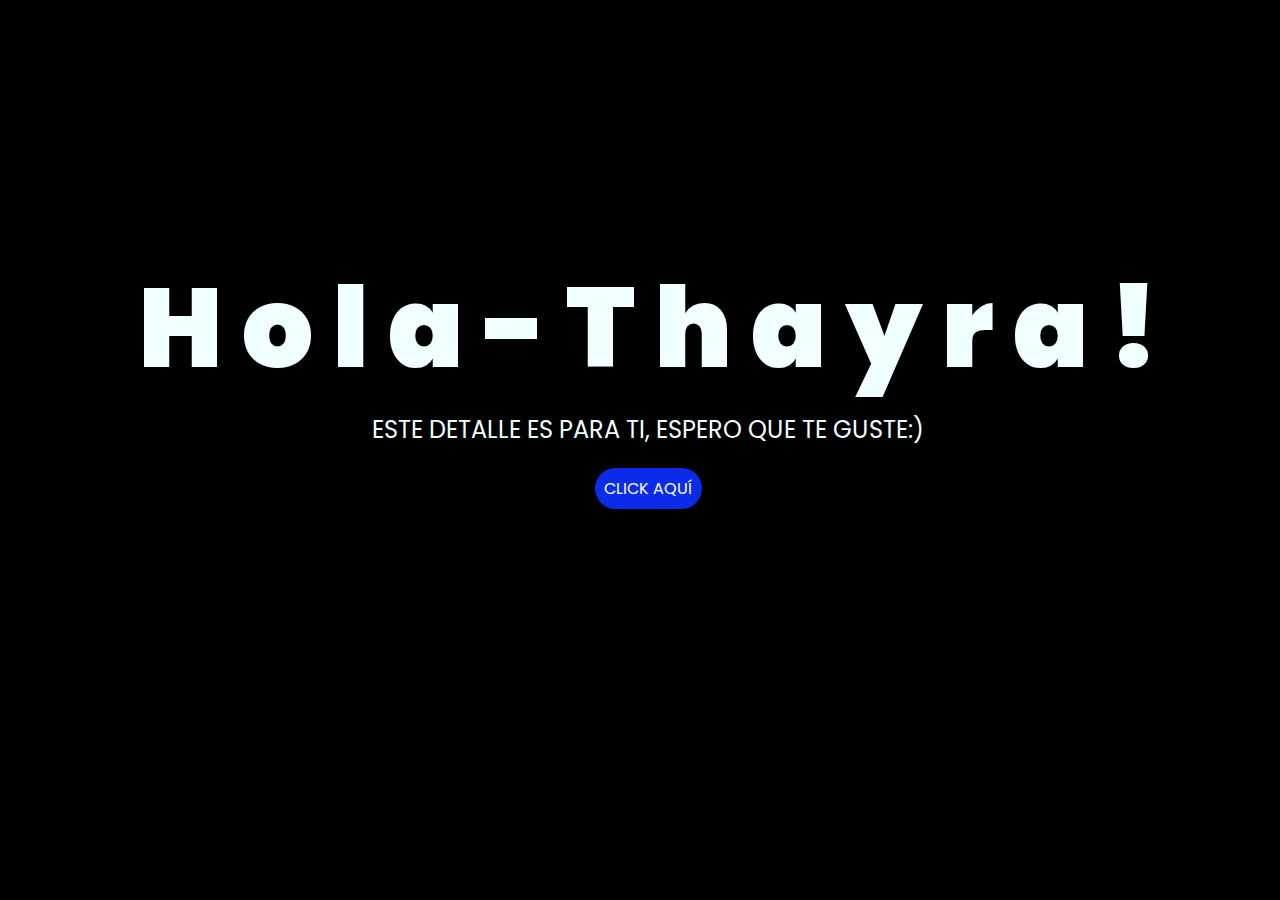
<file: index.html>
<!DOCTYPE html>
<html lang="es">

<head>
    <meta charset="UTF-8">
    <meta http-equiv="X-UA-Compatible" content="IE=edge">
    <meta name="viewport" content="width=device-width, initial-scale=1.0">
    <link rel="stylesheet" href="css/style.css">
    <link rel="icon" href="img/flowers.png" type="image/x-icon">
    <title>Flowers</title>
</head>

<body>
    <div class="greetings">
        <span>H</span>
        <span>o</span>
        <span>l</span>
        <span>a</span> 
        <span>-</span>
        <span>T</span>
        <span>h</span>
        <span>a</span>
        <span>y</span>
        <span>r</span>
        <span>a</span>
        <span>!</span>
    </div>
    <div class="description">
        <span>ESTE DETALLE ES PARA TI, </span>
        <span>ESPERO QUE TE GUSTE:)</span>
    </div>
    <div class="button">
        <button class="botones">
            <a href="flower.html" style="color: #fff;">CLICK AQUÍ</a>
        </button>
    </div>

</body>

</html>
</file>
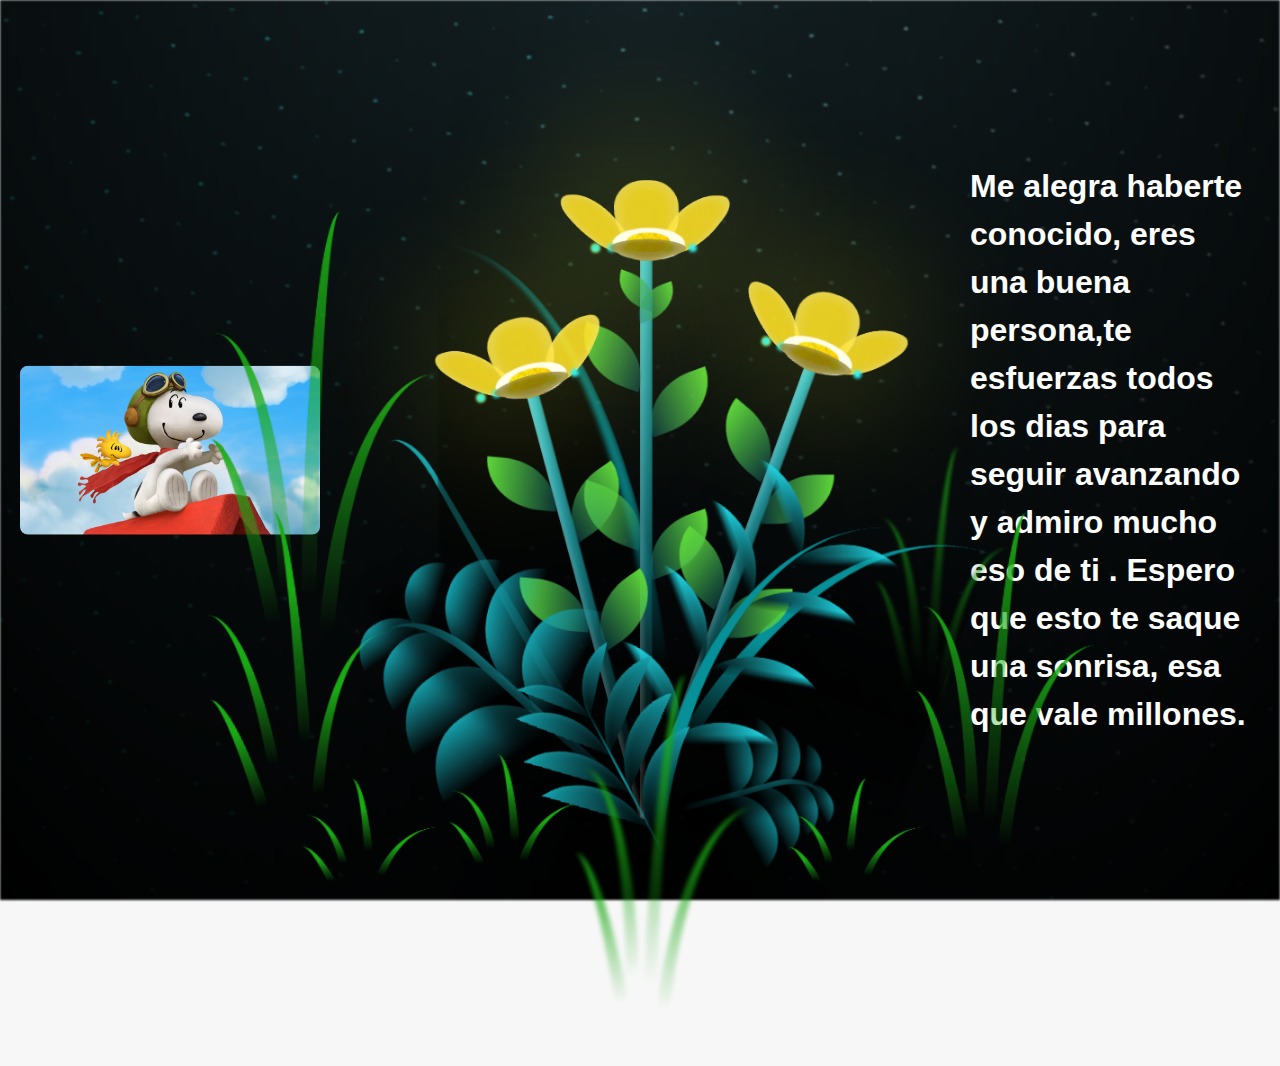
<file: flower.html>
<!DOCTYPE html>
<html lang="es">
  <head>
    <meta charset="UTF-8" />
    <meta http-equiv="X-UA-Compatible" content="IE=edge" />
    <meta name="viewport" content="width=device-width, initial-scale=1.0" />
    <link rel="stylesheet" href="css/main.css" />
    <link rel="icon" href="img/flowers.png" type="image/x-icon" />
    <title>Flower</title>
  </head>
  <body class="container">
   
    <div id="lyrics">
     
    </div>
    <img src="snoopy.avif" alt="Descripción de la imagen" class="imagen-izquierda" />
    <h1 class="titulo"> Me alegra haberte conocido, eres una buena persona,te esfuerzas todos los dias para seguir avanzando y admiro mucho eso de ti . Espero que esto te saque una sonrisa, esa que vale millones.</h1>
  
    <div class="night"></div>
    <div class="flowers">
      <div class="flower flower--1">
        <div class="flower__leafs flower__leafs--1">
          <div class="flower__leaf flower__leaf--1"></div>
          <div class="flower__leaf flower__leaf--2"></div>
          <div class="flower__leaf flower__leaf--3"></div>
          <div class="flower__leaf flower__leaf--4"></div>
          <div class="flower__white-circle"></div>

          <div class="flower__light flower__light--1"></div>
          <div class="flower__light flower__light--2"></div>
          <div class="flower__light flower__light--3"></div>
          <div class="flower__light flower__light--4"></div>
          <div class="flower__light flower__light--5"></div>
          <div class="flower__light flower__light--6"></div>
          <div class="flower__light flower__light--7"></div>
          <div class="flower__light flower__light--8"></div>
        </div>
        <div class="flower__line">
          <div class="flower__line__leaf flower__line__leaf--1"></div>
          <div class="flower__line__leaf flower__line__leaf--2"></div>
          <div class="flower__line__leaf flower__line__leaf--3"></div>
          <div class="flower__line__leaf flower__line__leaf--4"></div>
          <div class="flower__line__leaf flower__line__leaf--5"></div>
          <div class="flower__line__leaf flower__line__leaf--6"></div>
        </div>
      </div>

      <div class="flower flower--2">
        <div class="flower__leafs flower__leafs--2">
          <div class="flower__leaf flower__leaf--1"></div>
          <div class="flower__leaf flower__leaf--2"></div>
          <div class="flower__leaf flower__leaf--3"></div>
          <div class="flower__leaf flower__leaf--4"></div>
          <div class="flower__white-circle"></div>

          <div class="flower__light flower__light--1"></div>
          <div class="flower__light flower__light--2"></div>
          <div class="flower__light flower__light--3"></div>
          <div class="flower__light flower__light--4"></div>
          <div class="flower__light flower__light--5"></div>
          <div class="flower__light flower__light--6"></div>
          <div class="flower__light flower__light--7"></div>
          <div class="flower__light flower__light--8"></div>
        </div>
        <div class="flower__line">
          <div class="flower__line__leaf flower__line__leaf--1"></div>
          <div class="flower__line__leaf flower__line__leaf--2"></div>
          <div class="flower__line__leaf flower__line__leaf--3"></div>
          <div class="flower__line__leaf flower__line__leaf--4"></div>
        </div>
      </div>

      <div class="flower flower--3">
        <div class="flower__leafs flower__leafs--3">
          <div class="flower__leaf flower__leaf--1"></div>
          <div class="flower__leaf flower__leaf--2"></div>
          <div class="flower__leaf flower__leaf--3"></div>
          <div class="flower__leaf flower__leaf--4"></div>
          <div class="flower__white-circle"></div>

          <div class="flower__light flower__light--1"></div>
          <div class="flower__light flower__light--2"></div>
          <div class="flower__light flower__light--3"></div>
          <div class="flower__light flower__light--4"></div>
          <div class="flower__light flower__light--5"></div>
          <div class="flower__light flower__light--6"></div>
          <div class="flower__light flower__light--7"></div>
          <div class="flower__light flower__light--8"></div>
        </div>
        <div class="flower__line">
          <div class="flower__line__leaf flower__line__leaf--1"></div>
          <div class="flower__line__leaf flower__line__leaf--2"></div>
          <div class="flower__line__leaf flower__line__leaf--3"></div>
          <div class="flower__line__leaf flower__line__leaf--4"></div>
        </div>
      </div>

      <div class="grow-ans" style="--d: 1.2s">
        <div class="flower__g-long">
          <div class="flower__g-long__top"></div>
          <div class="flower__g-long__bottom"></div>
        </div>
      </div>

      <div class="growing-grass">
        <div class="flower__grass flower__grass--1">
          <div class="flower__grass--top"></div>
          <div class="flower__grass--bottom"></div>
          <div class="flower__grass__leaf flower__grass__leaf--1"></div>
          <div class="flower__grass__leaf flower__grass__leaf--2"></div>
          <div class="flower__grass__leaf flower__grass__leaf--3"></div>
          <div class="flower__grass__leaf flower__grass__leaf--4"></div>
          <div class="flower__grass__leaf flower__grass__leaf--5"></div>
          <div class="flower__grass__leaf flower__grass__leaf--6"></div>
          <div class="flower__grass__leaf flower__grass__leaf--7"></div>
          <div class="flower__grass__leaf flower__grass__leaf--8"></div>
          <div class="flower__grass__overlay"></div>
        </div>
      </div>

      <div class="growing-grass">
        <div class="flower__grass flower__grass--2">
          <div class="flower__grass--top"></div>
          <div class="flower__grass--bottom"></div>
          <div class="flower__grass__leaf flower__grass__leaf--1"></div>
          <div class="flower__grass__leaf flower__grass__leaf--2"></div>
          <div class="flower__grass__leaf flower__grass__leaf--3"></div>
          <div class="flower__grass__leaf flower__grass__leaf--4"></div>
          <div class="flower__grass__leaf flower__grass__leaf--5"></div>
          <div class="flower__grass__leaf flower__grass__leaf--6"></div>
          <div class="flower__grass__leaf flower__grass__leaf--7"></div>
          <div class="flower__grass__leaf flower__grass__leaf--8"></div>
          <div class="flower__grass__overlay"></div>
        </div>
      </div>

      <div class="grow-ans" style="--d: 2.4s">
        <div class="flower__g-right flower__g-right--1">
          <div class="leaf"></div>
        </div>
      </div>

      <div class="grow-ans" style="--d: 2.8s">
        <div class="flower__g-right flower__g-right--2">
          <div class="leaf"></div>
        </div>
      </div>

      <div class="grow-ans" style="--d: 2.8s">
        <div class="flower__g-front">
          <div
            class="flower__g-front__leaf-wrapper flower__g-front__leaf-wrapper--1"
          >
            <div class="flower__g-front__leaf"></div>
          </div>
          <div
            class="flower__g-front__leaf-wrapper flower__g-front__leaf-wrapper--2"
          >
            <div class="flower__g-front__leaf"></div>
          </div>
          <div
            class="flower__g-front__leaf-wrapper flower__g-front__leaf-wrapper--3"
          >
            <div class="flower__g-front__leaf"></div>
          </div>
          <div
            class="flower__g-front__leaf-wrapper flower__g-front__leaf-wrapper--4"
          >
            <div class="flower__g-front__leaf"></div>
          </div>
          <div
            class="flower__g-front__leaf-wrapper flower__g-front__leaf-wrapper--5"
          >
            <div class="flower__g-front__leaf"></div>
          </div>
          <div
            class="flower__g-front__leaf-wrapper flower__g-front__leaf-wrapper--6"
          >
            <div class="flower__g-front__leaf"></div>
          </div>
          <div
            class="flower__g-front__leaf-wrapper flower__g-front__leaf-wrapper--7"
          >
            <div class="flower__g-front__leaf"></div>
          </div>
          <div
            class="flower__g-front__leaf-wrapper flower__g-front__leaf-wrapper--8"
          >
            <div class="flower__g-front__leaf"></div>
          </div>
          <div class="flower__g-front__line"></div>
        </div>
      </div>

      <div class="grow-ans" style="--d: 3.2s">
        <div class="flower__g-fr">
          <div class="leaf"></div>
          <div class="flower__g-fr__leaf flower__g-fr__leaf--1"></div>
          <div class="flower__g-fr__leaf flower__g-fr__leaf--2"></div>
          <div class="flower__g-fr__leaf flower__g-fr__leaf--3"></div>
          <div class="flower__g-fr__leaf flower__g-fr__leaf--4"></div>
          <div class="flower__g-fr__leaf flower__g-fr__leaf--5"></div>
          <div class="flower__g-fr__leaf flower__g-fr__leaf--6"></div>
          <div class="flower__g-fr__leaf flower__g-fr__leaf--7"></div>
          <div class="flower__g-fr__leaf flower__g-fr__leaf--8"></div>
        </div>
      </div>

      <div class="long-g long-g--0">
        <div class="grow-ans" style="--d: 3s">
          <div class="leaf leaf--0"></div>
        </div>
        <div class="grow-ans" style="--d: 2.2s">
          <div class="leaf leaf--1"></div>
        </div>
        <div class="grow-ans" style="--d: 3.4s">
          <div class="leaf leaf--2"></div>
        </div>
        <div class="grow-ans" style="--d: 3.6s">
          <div class="leaf leaf--3"></div>
        </div>
      </div>

      <div class="long-g long-g--1">
        <div class="grow-ans" style="--d: 3.6s">
          <div class="leaf leaf--0"></div>
        </div>
        <div class="grow-ans" style="--d: 3.8s">
          <div class="leaf leaf--1"></div>
        </div>
        <div class="grow-ans" style="--d: 4s">
          <div class="leaf leaf--2"></div>
        </div>
        <div class="grow-ans" style="--d: 4.2s">
          <div class="leaf leaf--3"></div>
        </div>
      </div>

      <div class="long-g long-g--2">
        <div class="grow-ans" style="--d: 4s">
          <div class="leaf leaf--0"></div>
        </div>
        <div class="grow-ans" style="--d: 4.2s">
          <div class="leaf leaf--1"></div>
        </div>
        <div class="grow-ans" style="--d: 4.4s">
          <div class="leaf leaf--2"></div>
        </div>
        <div class="grow-ans" style="--d: 4.6s">
          <div class="leaf leaf--3"></div>
        </div>
      </div>

      <div class="long-g long-g--3">
        <div class="grow-ans" style="--d: 4s">
          <div class="leaf leaf--0"></div>
        </div>
        <div class="grow-ans" style="--d: 4.2s">
          <div class="leaf leaf--1"></div>
        </div>
        <div class="grow-ans" style="--d: 3s">
          <div class="leaf leaf--2"></div>
        </div>
        <div class="grow-ans" style="--d: 3.6s">
          <div class="leaf leaf--3"></div>
        </div>
      </div>

      <div class="long-g long-g--4">
        <div class="grow-ans" style="--d: 4s">
          <div class="leaf leaf--0"></div>
        </div>
        <div class="grow-ans" style="--d: 4.2s">
          <div class="leaf leaf--1"></div>
        </div>
        <div class="grow-ans" style="--d: 3s">
          <div class="leaf leaf--2"></div>
        </div>
        <div class="grow-ans" style="--d: 3.6s">
          <div class="leaf leaf--3"></div>
        </div>
      </div>

      <div class="long-g long-g--5">
        <div class="grow-ans" style="--d: 4s">
          <div class="leaf leaf--0"></div>
        </div>
        <div class="grow-ans" style="--d: 4.2s">
          <div class="leaf leaf--1"></div>
        </div>
        <div class="grow-ans" style="--d: 3s">
          <div class="leaf leaf--2"></div>
        </div>
        <div class="grow-ans" style="--d: 3.6s">
          <div class="leaf leaf--3"></div>
        </div>
      </div>

      <div class="long-g long-g--6">
        <div class="grow-ans" style="--d: 4.2s">
          <div class="leaf leaf--0"></div>
        </div>
        <div class="grow-ans" style="--d: 4.4s">
          <div class="leaf leaf--1"></div>
        </div>
        <div class="grow-ans" style="--d: 4.6s">
          <div class="leaf leaf--2"></div>
        </div>
        <div class="grow-ans" style="--d: 4.8s">
          <div class="leaf leaf--3"></div>
        </div>
      </div>

      <div class="long-g long-g--7">
        <div class="grow-ans" style="--d: 3s">
          <div class="leaf leaf--0"></div>
        </div>
        <div class="grow-ans" style="--d: 3.2s">
          <div class="leaf leaf--1"></div>
        </div>
        <div class="grow-ans" style="--d: 3.5s">
          <div class="leaf leaf--2"></div>
        </div>
        <div class="grow-ans" style="--d: 3.6s">
          <div class="leaf leaf--3"></div>
        </div>
      </div>
    </div>
    <script src="anim.js"></script>
    <script src="main.js"></script>
  </body>
</html>
</file>
<file: css/style.css>
@import url('https://fonts.googleapis.com/css2?family=Poppins:ital,wght@0,500;1,900&display=swap');
*{
    font-family: 'Poppins',cursive;
}
body{
    color: azure;
    width: 100%;
    height: 82vh;
    display: flex;
    flex-direction: column;
    align-items: center;
    justify-content: center;
    background-color: black;
    /* padding-top: -30; */
}

.botones{
    padding: 9px;
    border-radius: 80px;
    background-color: transparent;
    border: none;
}

.botones a{
    background-color: #0a2be9;
    padding: 9px;
    border-radius: 80px;
    -webkit-border-radius: 80px;
    -moz-border-radius: 80px;
    -ms-border-radius: 80px;
    -o-border-radius: 80px;

}

.botones a:focus{
    background-color: rgb(50, 194, 194);
}

.greetings{
    font-size: 7rem;
    font-weight: 900;
}
.greetings > span{
    animation: glow 2.5s ease-in-out infinite;
}
@keyframes glow{
    0%, 100%{
        color: #fff;
        text-shadow: 0 0 12px #39c6d6, 0 0 50px #39c6d6, 0 0 100px #39c6d6;
    }
    10%, 90%{
        color: #111;
        text-shadow: none;
    }
}
.greetings > span:nth-child(2){
    animation-delay: .2s ;
}
.greetings > span:nth-child(3){
    animation-delay: .4s ;
}
.greetings > span:nth-child(4){
    animation-delay: .6s;
}
.greetings > span:nth-child(5){
    animation-delay: .8s;
}
.greetings > span:nth-child(6){
    animation-delay: 1s;
}

.description{
    font-size: 1.5rem;
    margin-bottom: 20px;
}

.button a{
    text-decoration: none;
    font-size: 1rem;
    color: #111;
}

@media screen and (max-width:574px){
    .greetings{
        display: block;
        font-size: 4rem;
        font-weight: 800;
        text-align: center;
    }
    .description{
        font-size: 2rem;
    }
    
    .button a{
        font-size: 1rem;
    }
}
</file>
<file: css/main.css>
*,
*::after,
*::before {
  padding: 0;
  margin: 0;
  box-sizing: border-box;
}

:root {
  --dark-color: #000;
}

body {
  display: flex;
  align-items: flex-end;
  justify-content: center;
  min-height: 100vh;
  background-color: var(--dark-color);
  overflow: hidden;
  perspective: 1000px;
}

#lyrics {
  font-size: 28px;
  font-family: "Franklin Gothic Medium", "Arial Narrow", Arial, sans-serif;
  color: white;
  position: absolute;
  margin-bottom: 20%;
  z-index: 1;
  font-weight: bold;
  letter-spacing: 4px;
}
@media only screen and (max-width: 600px) {
  /* Estilos específicos para dispositivos con un ancho máximo de 600px */
  #lyrics 
  {
      font-size: 14px; /* Reduce el tamaño del texto para dispositivos más pequeños */
      margin-bottom: 530px;
      letter-spacing: 3px;
  }

}
.imagen-izquierda {
  position: absolute; /* O relative, según tu diseño */
  left: 20px; /* Ajusta la distancia desde el lado izquierdo */
  top: 50%; /* Centra verticalmente en la mitad de la página */
  transform: translateY(-50%); /* Ajusta la posición para que esté centrada */
  max-width: 300px; /* Limita el ancho de la imagen si es necesario */
  border-radius: 8px; /* Bordes redondeados (opcional) */
}
.titulo {
  position: absolute; /* O relative, dependiendo de tu diseño */
  right: 20px; /* Ajusta la distancia desde el lado derecho */
  top: 50%; /* Centra verticalmente en la mitad de la página */
  transform: translateY(-50%); /* Ajusta la posición para que esté centrado */
  max-width: 300px; /* Limita el ancho si es necesario */
  color: white; /* Cambia el color del texto según necesites */
  background-color:transparent; /* Fondo semi-transparente (opcional) */
  padding: 10px; /* Espaciado alrededor del texto */
  border-radius: 8px; /* Bordes redondeados (opcional) */
}

@keyframes fadeIn {
  from {
    opacity: 0;
  }
  to {
    opacity: 1;
  }
}

.night {
  z-index: -1;
  position: absolute;
  left: 50%;
  top: 0;
  transform: translateX(-50%);
  width: 100%;
  height: 100%;
  filter: blur(0.1vmin);
  background-image: radial-gradient(
      ellipse at top,
      transparent 0%,
      var(--dark-color)
    ),
    radial-gradient(
      ellipse at bottom,
      var(--dark-color),
      rgba(145, 233, 255, 0.2)
    ),
    repeating-linear-gradient(
      220deg,
      rgb(0, 0, 0) 0px,
      rgb(0, 0, 0) 19px,
      transparent 19px,
      transparent 22px
    ),
    repeating-linear-gradient(
      189deg,
      rgb(0, 0, 0) 0px,
      rgb(0, 0, 0) 19px,
      transparent 19px,
      transparent 22px
    ),
    repeating-linear-gradient(
      148deg,
      rgb(0, 0, 0) 0px,
      rgb(0, 0, 0) 19px,
      transparent 19px,
      transparent 22px
    ),
    linear-gradient(90deg, rgb(0, 255, 250), rgb(240, 240, 240));
}

.flowers {
  position: relative;
  transform: scale(0.9);
  /*margin-bottom: 100px;
  */
}

@media only screen and (max-width: 600px) {
  /* Estilos específicos para dispositivos con un ancho máximo de 600px */
.flowers {
      font-size: 14px;
      margin-bottom: 35%;
      letter-spacing: 3px;
      transform: scale(1.0);
}

}

.flower {
  position: absolute;
  bottom: 10vmin;
  transform-origin: bottom center;
  z-index: 10;
  --fl-speed: 0.8s;
}
.flower--1 {
  -webkit-animation: moving-flower-1 4s linear infinite;
  animation: moving-flower-1 4s linear infinite;
}
.flower--1 .flower__line {
  height: 70vmin;
  -webkit-animation-delay: 0.3s;
  animation-delay: 0.3s;
}
.flower--1 .flower__line__leaf--1 {
  -webkit-animation: blooming-leaf-right var(--fl-speed) 1.6s backwards;
  animation: blooming-leaf-right var(--fl-speed) 1.6s backwards;
}
.flower--1 .flower__line__leaf--2 {
  -webkit-animation: blooming-leaf-right var(--fl-speed) 1.4s backwards;
  animation: blooming-leaf-right var(--fl-speed) 1.4s backwards;
}
.flower--1 .flower__line__leaf--3 {
  -webkit-animation: blooming-leaf-left var(--fl-speed) 1.2s backwards;
  animation: blooming-leaf-left var(--fl-speed) 1.2s backwards;
}
.flower--1 .flower__line__leaf--4 {
  -webkit-animation: blooming-leaf-left var(--fl-speed) 1s backwards;
  animation: blooming-leaf-left var(--fl-speed) 1s backwards;
}
.flower--1 .flower__line__leaf--5 {
  -webkit-animation: blooming-leaf-right var(--fl-speed) 1.8s backwards;
  animation: blooming-leaf-right var(--fl-speed) 1.8s backwards;
}
.flower--1 .flower__line__leaf--6 {
  -webkit-animation: blooming-leaf-left var(--fl-speed) 2s backwards;
  animation: blooming-leaf-left var(--fl-speed) 2s backwards;
}
.flower--2 {
  left: 50%;
  transform: rotate(20deg);
  -webkit-animation: moving-flower-2 4s linear infinite;
  animation: moving-flower-2 4s linear infinite;
}
.flower--2 .flower__line {
  height: 60vmin;
  -webkit-animation-delay: 0.6s;
  animation-delay: 0.6s;
}
.flower--2 .flower__line__leaf--1 {
  -webkit-animation: blooming-leaf-right var(--fl-speed) 1.9s backwards;
  animation: blooming-leaf-right var(--fl-speed) 1.9s backwards;
}
.flower--2 .flower__line__leaf--2 {
  -webkit-animation: blooming-leaf-right var(--fl-speed) 1.7s backwards;
  animation: blooming-leaf-right var(--fl-speed) 1.7s backwards;
}
.flower--2 .flower__line__leaf--3 {
  -webkit-animation: blooming-leaf-left var(--fl-speed) 1.5s backwards;
  animation: blooming-leaf-left var(--fl-speed) 1.5s backwards;
}
.flower--2 .flower__line__leaf--4 {
  -webkit-animation: blooming-leaf-left var(--fl-speed) 1.3s backwards;
  animation: blooming-leaf-left var(--fl-speed) 1.3s backwards;
}
.flower--3 {
  left: 50%;
  transform: rotate(-15deg);
  -webkit-animation: moving-flower-3 4s linear infinite;
  animation: moving-flower-3 4s linear infinite;
}
.flower--3 .flower__line {
  -webkit-animation-delay: 0.9s;
  animation-delay: 0.9s;
}
.flower--3 .flower__line__leaf--1 {
  -webkit-animation: blooming-leaf-right var(--fl-speed) 2.5s backwards;
  animation: blooming-leaf-right var(--fl-speed) 2.5s backwards;
}
.flower--3 .flower__line__leaf--2 {
  -webkit-animation: blooming-leaf-right var(--fl-speed) 2.3s backwards;
  animation: blooming-leaf-right var(--fl-speed) 2.3s backwards;
}
.flower--3 .flower__line__leaf--3 {
  -webkit-animation: blooming-leaf-left var(--fl-speed) 2.1s backwards;
  animation: blooming-leaf-left var(--fl-speed) 2.1s backwards;
}
.flower--3 .flower__line__leaf--4 {
  -webkit-animation: blooming-leaf-left var(--fl-speed) 1.9s backwards;
  animation: blooming-leaf-left var(--fl-speed) 1.9s backwards;
}
.flower__leafs {
  position: relative;
  -webkit-animation: blooming-flower 2s backwards;
  animation: blooming-flower 2s backwards;
}
.flower__leafs--1 {
  -webkit-animation-delay: 1.1s;
  animation-delay: 1.1s;
}
.flower__leafs--2 {
  -webkit-animation-delay: 1.4s;
  animation-delay: 1.4s;
}
.flower__leafs--3 {
  -webkit-animation-delay: 1.7s;
  animation-delay: 1.7s;
}
.flower__leafs::after {
  content: "";
  position: absolute;
  left: 0;
  top: 0;
  transform: translate(-50%, -100%);
  width: 8vmin;
  height: 8vmin;
  background-color: #f9fd25;
  /* background-color: #fd2525; */
  filter: blur(10vmin);
}
.flower__leaf {
  position: absolute;
  bottom: 0;
  left: 50%;
  width: 8vmin;
  height: 11vmin;
  border-radius: 51% 49% 47% 53%/44% 45% 55% 69%;
  background-color: #253bfd;
  background-color: #fddd25;
  transform-origin: bottom center;
  opacity: 0.9;
  box-shadow: inset 0 0 2vmin rgba(255, 255, 255, 0.5);
}
.flower__leaf--1 {
  transform: translate(-10%, 1%) rotateY(40deg) rotateX(-50deg);
}
.flower__leaf--2 {
  transform: translate(-50%, -4%) rotateX(40deg);
}
.flower__leaf--3 {
  transform: translate(-90%, 0%) rotateY(45deg) rotateX(50deg);
}
.flower__leaf--4 {
  width: 8vmin;
  height: 8vmin;
  transform-origin: bottom left;
  border-radius: 4vmin 10vmin 4vmin 4vmin;
  transform: translate(0%, 18%) rotateX(70deg) rotate(-43deg);
  background-color: #7c6901;
  z-index: 1;
  opacity: 0.8;
}
.flower__white-circle {
  position: absolute;
  left: -3.5vmin;
  top: -3vmin;
  width: 9vmin;
  height: 4vmin;
  border-radius: 50%;
  background-color: #fff;
}
.flower__white-circle::after {
  content: "";
  position: absolute;
  left: 50%;
  top: 45%;
  transform: translate(-50%, -50%);
  width: 60%;
  height: 60%;
  border-radius: inherit;
  background-image: repeating-linear-gradient(
      135deg,
      rgba(0, 0, 0, 0.03) 0px,
      rgba(0, 0, 0, 0.03) 1px,
      transparent 1px,
      transparent 12px
    ),
    repeating-linear-gradient(
      45deg,
      rgba(0, 0, 0, 0.03) 0px,
      rgba(0, 0, 0, 0.03) 1px,
      transparent 1px,
      transparent 12px
    ),
    repeating-linear-gradient(
      67.5deg,
      rgba(0, 0, 0, 0.03) 0px,
      rgba(0, 0, 0, 0.03) 1px,
      transparent 1px,
      transparent 12px
    ),
    repeating-linear-gradient(
      135deg,
      rgba(0, 0, 0, 0.03) 0px,
      rgba(0, 0, 0, 0.03) 1px,
      transparent 1px,
      transparent 12px
    ),
    repeating-linear-gradient(
      45deg,
      rgba(0, 0, 0, 0.03) 0px,
      rgba(0, 0, 0, 0.03) 1px,
      transparent 1px,
      transparent 12px
    ),
    repeating-linear-gradient(
      112.5deg,
      rgba(0, 0, 0, 0.03) 0px,
      rgba(0, 0, 0, 0.03) 1px,
      transparent 1px,
      transparent 12px
    ),
    repeating-linear-gradient(
      112.5deg,
      rgba(0, 0, 0, 0.03) 0px,
      rgba(0, 0, 0, 0.03) 1px,
      transparent 1px,
      transparent 12px
    ),
    repeating-linear-gradient(
      45deg,
      rgba(0, 0, 0, 0.03) 0px,
      rgba(0, 0, 0, 0.03) 1px,
      transparent 1px,
      transparent 12px
    ),
    repeating-linear-gradient(
      22.5deg,
      rgba(0, 0, 0, 0.03) 0px,
      rgba(0, 0, 0, 0.03) 1px,
      transparent 1px,
      transparent 12px
    ),
    repeating-linear-gradient(
      45deg,
      rgba(0, 0, 0, 0.03) 0px,
      rgba(0, 0, 0, 0.03) 1px,
      transparent 1px,
      transparent 12px
    ),
    repeating-linear-gradient(
      22.5deg,
      rgba(0, 0, 0, 0.03) 0px,
      rgba(0, 0, 0, 0.03) 1px,
      transparent 1px,
      transparent 12px
    ),
    repeating-linear-gradient(
      135deg,
      rgba(0, 0, 0, 0.03) 0px,
      rgba(0, 0, 0, 0.03) 1px,
      transparent 1px,
      transparent 12px
    ),
    repeating-linear-gradient(
      157.5deg,
      rgba(0, 0, 0, 0.03) 0px,
      rgba(0, 0, 0, 0.03) 1px,
      transparent 1px,
      transparent 12px
    ),
    repeating-linear-gradient(
      67.5deg,
      rgba(0, 0, 0, 0.03) 0px,
      rgba(0, 0, 0, 0.03) 1px,
      transparent 1px,
      transparent 12px
    ),
    repeating-linear-gradient(
      67.5deg,
      rgba(0, 0, 0, 0.03) 0px,
      rgba(0, 0, 0, 0.03) 1px,
      transparent 1px,
      transparent 12px
    ),
    linear-gradient(90deg, rgb(255, 235, 18), rgb(255, 206, 0));
}
.flower__line {
  height: 55vmin;
  width: 1.5vmin;
  background-image: linear-gradient(
      to left,
      rgba(0, 0, 0, 0.2),
      transparent,
      rgba(255, 255, 255, 0.2)
    ),
    linear-gradient(to top, transparent 10%, #14757a, #39c6d6);
  box-shadow: inset 0 0 2px rgba(0, 0, 0, 0.5);
  -webkit-animation: grow-flower-tree 4s backwards;
  animation: grow-flower-tree 4s backwards;
}
.flower__line__leaf {
  --w: 7vmin;
  --h: calc(var(--w) + 2vmin);
  position: absolute;
  top: 20%;
  left: 90%;
  width: var(--w);
  height: var(--h);
  border-top-right-radius: var(--h);
  border-bottom-left-radius: var(--h);
  background-image: linear-gradient(to top, rgba(20, 117, 122, 0.4), #5ed639);
}
.flower__line__leaf--1 {
  transform: rotate(70deg) rotateY(30deg);
}
.flower__line__leaf--2 {
  top: 45%;
  transform: rotate(70deg) rotateY(30deg);
}
.flower__line__leaf--3,
.flower__line__leaf--4,
.flower__line__leaf--6 {
  border-top-right-radius: 0;
  border-bottom-left-radius: 0;
  border-top-left-radius: var(--h);
  border-bottom-right-radius: var(--h);
  left: -460%;
  top: 12%;
  transform: rotate(-70deg) rotateY(30deg);
}
.flower__line__leaf--4 {
  top: 40%;
}
.flower__line__leaf--5 {
  top: 0;
  transform-origin: left;
  transform: rotate(70deg) rotateY(30deg) scale(0.6);
}
.flower__line__leaf--6 {
  top: -2%;
  left: -450%;
  transform-origin: right;
  transform: rotate(-70deg) rotateY(30deg) scale(0.6);
}
.flower__light {
  position: absolute;
  bottom: 0vmin;
  width: 1vmin;
  height: 1vmin;
  background-color: rgb(255, 251, 0);
  border-radius: 50%;
  filter: blur(0.2vmin);
  -webkit-animation: light-ans 4s linear infinite backwards;
  animation: light-ans 4s linear infinite backwards;
}
.flower__light:nth-child(odd) {
  background-color: #23f0ff;
}
.flower__light--1 {
  left: -2vmin;
  -webkit-animation-delay: 1s;
  animation-delay: 1s;
}
.flower__light--2 {
  left: 3vmin;
  -webkit-animation-delay: 0.5s;
  animation-delay: 0.5s;
}
.flower__light--3 {
  left: -6vmin;
  -webkit-animation-delay: 0.3s;
  animation-delay: 0.3s;
}
.flower__light--4 {
  left: 6vmin;
  -webkit-animation-delay: 0.9s;
  animation-delay: 0.9s;
}
.flower__light--5 {
  left: -1vmin;
  -webkit-animation-delay: 1.5s;
  animation-delay: 1.5s;
}
.flower__light--6 {
  left: -4vmin;
  -webkit-animation-delay: 3s;
  animation-delay: 3s;
}
.flower__light--7 {
  left: 3vmin;
  -webkit-animation-delay: 2s;
  animation-delay: 2s;
}
.flower__light--8 {
  left: -6vmin;
  -webkit-animation-delay: 3.5s;
  animation-delay: 3.5s;
}
.flower__grass {
  --c: #159faa;
  --line-w: 1.5vmin;
  position: absolute;
  bottom: 12vmin;
  left: -7vmin;
  display: flex;
  flex-direction: column;
  align-items: flex-end;
  z-index: 20;
  transform-origin: bottom center;
  transform: rotate(-48deg) rotateY(40deg);
}
.flower__grass--1 {
  -webkit-animation: moving-grass 2s linear infinite;
  animation: moving-grass 2s linear infinite;
}
.flower__grass--2 {
  left: 2vmin;
  bottom: 10vmin;
  transform: scale(0.5) rotate(75deg) rotateX(10deg) rotateY(-200deg);
  opacity: 0.8;
  z-index: 0;
  -webkit-animation: moving-grass--2 1.5s linear infinite;
  animation: moving-grass--2 1.5s linear infinite;
}
.flower__grass--top {
  width: 7vmin;
  height: 10vmin;
  border-top-right-radius: 100%;
  border-right: var(--line-w) solid var(--c);
  transform-origin: bottom center;
  transform: rotate(-2deg);
}
.flower__grass--bottom {
  margin-top: -2px;
  width: var(--line-w);
  height: 25vmin;
  background-image: linear-gradient(to top, transparent, var(--c));
}
.flower__grass__leaf {
  --size: 10vmin;
  position: absolute;
  width: calc(var(--size) * 2.1);
  height: var(--size);
  border-top-left-radius: var(--size);
  border-top-right-radius: var(--size);
  background-image: linear-gradient(
    to top,
    transparent,
    transparent 30%,
    var(--c)
  );
  z-index: 100;
}
.flower__grass__leaf--1 {
  top: -6%;
  left: 30%;
  --size: 6vmin;
  transform: rotate(-20deg);
  -webkit-animation: growing-grass-ans--1 2s 2.6s backwards;
  animation: growing-grass-ans--1 2s 2.6s backwards;
}
@-webkit-keyframes growing-grass-ans--1 {
  0% {
    transform-origin: bottom left;
    transform: rotate(-20deg) scale(0);
  }
}
@keyframes growing-grass-ans--1 {
  0% {
    transform-origin: bottom left;
    transform: rotate(-20deg) scale(0);
  }
}
.flower__grass__leaf--2 {
  top: -5%;
  left: -110%;
  --size: 6vmin;
  transform: rotate(10deg);
  -webkit-animation: growing-grass-ans--2 2s 2.4s linear backwards;
  animation: growing-grass-ans--2 2s 2.4s linear backwards;
}
@-webkit-keyframes growing-grass-ans--2 {
  0% {
    transform-origin: bottom right;
    transform: rotate(10deg) scale(0);
  }
}
@keyframes growing-grass-ans--2 {
  0% {
    transform-origin: bottom right;
    transform: rotate(10deg) scale(0);
  }
}
.flower__grass__leaf--3 {
  top: 5%;
  left: 60%;
  --size: 8vmin;
  transform: rotate(-18deg) rotateX(-20deg);
  -webkit-animation: growing-grass-ans--3 2s 2.2s linear backwards;
  animation: growing-grass-ans--3 2s 2.2s linear backwards;
}
@-webkit-keyframes growing-grass-ans--3 {
  0% {
    transform-origin: bottom left;
    transform: rotate(-18deg) rotateX(-20deg) scale(0);
  }
}
@keyframes growing-grass-ans--3 {
  0% {
    transform-origin: bottom left;
    transform: rotate(-18deg) rotateX(-20deg) scale(0);
  }
}
.flower__grass__leaf--4 {
  top: 6%;
  left: -135%;
  --size: 8vmin;
  transform: rotate(2deg);
  -webkit-animation: growing-grass-ans--4 2s 2s linear backwards;
  animation: growing-grass-ans--4 2s 2s linear backwards;
}
@-webkit-keyframes growing-grass-ans--4 {
  0% {
    transform-origin: bottom right;
    transform: rotate(2deg) scale(0);
  }
}
@keyframes growing-grass-ans--4 {
  0% {
    transform-origin: bottom right;
    transform: rotate(2deg) scale(0);
  }
}
.flower__grass__leaf--5 {
  top: 20%;
  left: 60%;
  --size: 10vmin;
  transform: rotate(-24deg) rotateX(-20deg);
  -webkit-animation: growing-grass-ans--5 2s 1.8s linear backwards;
  animation: growing-grass-ans--5 2s 1.8s linear backwards;
}
@-webkit-keyframes growing-grass-ans--5 {
  0% {
    transform-origin: bottom left;
    transform: rotate(-24deg) rotateX(-20deg) scale(0);
  }
}
@keyframes growing-grass-ans--5 {
  0% {
    transform-origin: bottom left;
    transform: rotate(-24deg) rotateX(-20deg) scale(0);
  }
}
.flower__grass__leaf--6 {
  top: 22%;
  left: -180%;
  --size: 10vmin;
  transform: rotate(10deg);
  -webkit-animation: growing-grass-ans--6 2s 1.6s linear backwards;
  animation: growing-grass-ans--6 2s 1.6s linear backwards;
}
@-webkit-keyframes growing-grass-ans--6 {
  0% {
    transform-origin: bottom right;
    transform: rotate(10deg) scale(0);
  }
}
@keyframes growing-grass-ans--6 {
  0% {
    transform-origin: bottom right;
    transform: rotate(10deg) scale(0);
  }
}
.flower__grass__leaf--7 {
  top: 39%;
  left: 70%;
  --size: 10vmin;
  transform: rotate(-10deg);
  -webkit-animation: growing-grass-ans--7 2s 1.4s linear backwards;
  animation: growing-grass-ans--7 2s 1.4s linear backwards;
}
@-webkit-keyframes growing-grass-ans--7 {
  0% {
    transform-origin: bottom left;
    transform: rotate(-10deg) scale(0);
  }
}
@keyframes growing-grass-ans--7 {
  0% {
    transform-origin: bottom left;
    transform: rotate(-10deg) scale(0);
  }
}
.flower__grass__leaf--8 {
  top: 40%;
  left: -215%;
  --size: 11vmin;
  transform: rotate(10deg);
  -webkit-animation: growing-grass-ans--8 2s 1.2s linear backwards;
  animation: growing-grass-ans--8 2s 1.2s linear backwards;
}
@-webkit-keyframes growing-grass-ans--8 {
  0% {
    transform-origin: bottom right;
    transform: rotate(10deg) scale(0);
  }
}
@keyframes growing-grass-ans--8 {
  0% {
    transform-origin: bottom right;
    transform: rotate(10deg) scale(0);
  }
}
.flower__grass__overlay {
  position: absolute;
  top: -10%;
  right: 0%;
  width: 100%;
  height: 100%;
  background-color: rgba(0, 0, 0, 0.6);
  filter: blur(1.5vmin);
  z-index: 100;
}
.flower__g-long {
  --w: 2vmin;
  --h: 6vmin;
  --c: #159faa;
  position: absolute;
  bottom: 10vmin;
  left: -3vmin;
  transform-origin: bottom center;
  transform: rotate(-30deg) rotateY(-20deg);
  display: flex;
  flex-direction: column;
  align-items: flex-end;
  -webkit-animation: flower-g-long-ans 3s linear infinite;
  animation: flower-g-long-ans 3s linear infinite;
}
@-webkit-keyframes flower-g-long-ans {
  0%,
  100% {
    transform: rotate(-30deg) rotateY(-20deg);
  }
  50% {
    transform: rotate(-32deg) rotateY(-20deg);
  }
}
@keyframes flower-g-long-ans {
  0%,
  100% {
    transform: rotate(-30deg) rotateY(-20deg);
  }
  50% {
    transform: rotate(-32deg) rotateY(-20deg);
  }
}
.flower__g-long__top {
  top: calc(var(--h) * -1);
  width: calc(var(--w) + 1vmin);
  height: var(--h);
  border-top-right-radius: 100%;
  border-right: 0.7vmin solid var(--c);
  transform: translate(-0.7vmin, 1vmin);
}
.flower__g-long__bottom {
  width: var(--w);
  height: 50vmin;
  transform-origin: bottom center;
  background-image: linear-gradient(to top, transparent 30%, var(--c));
  box-shadow: inset 0 0 2px rgba(0, 0, 0, 0.5);
  -webkit-clip-path: polygon(35% 0, 65% 1%, 100% 100%, 0% 100%);
  clip-path: polygon(35% 0, 65% 1%, 100% 100%, 0% 100%);
}
.flower__g-right {
  position: absolute;
  bottom: 6vmin;
  left: -2vmin;
  transform-origin: bottom left;
  transform: rotate(20deg);
}
.flower__g-right .leaf {
  width: 30vmin;
  height: 50vmin;
  border-top-left-radius: 100%;
  border-left: 2vmin solid #079097;
  background-image: linear-gradient(
    to bottom,
    transparent,
    var(--dark-color) 60%
  );
  -webkit-mask-image: linear-gradient(to top, transparent 30%, #079097 60%);
}
.flower__g-right--1 {
  -webkit-animation: flower-g-right-ans 2.5s linear infinite;
  animation: flower-g-right-ans 2.5s linear infinite;
}
.flower__g-right--2 {
  left: 5vmin;
  transform: rotateY(-180deg);
  -webkit-animation: flower-g-right-ans--2 3s linear infinite;
  animation: flower-g-right-ans--2 3s linear infinite;
}
.flower__g-right--2 .leaf {
  height: 75vmin;
  filter: blur(0.3vmin);
  opacity: 0.8;
}
@-webkit-keyframes flower-g-right-ans {
  0%,
  100% {
    transform: rotate(20deg);
  }
  50% {
    transform: rotate(24deg) rotateX(-20deg);
  }
}
@keyframes flower-g-right-ans {
  0%,
  100% {
    transform: rotate(20deg);
  }
  50% {
    transform: rotate(24deg) rotateX(-20deg);
  }
}
@-webkit-keyframes flower-g-right-ans--2 {
  0%,
  100% {
    transform: rotateY(-180deg) rotate(0deg) rotateX(-20deg);
  }
  50% {
    transform: rotateY(-180deg) rotate(6deg) rotateX(-20deg);
  }
}
@keyframes flower-g-right-ans--2 {
  0%,
  100% {
    transform: rotateY(-180deg) rotate(0deg) rotateX(-20deg);
  }
  50% {
    transform: rotateY(-180deg) rotate(6deg) rotateX(-20deg);
  }
}
.flower__g-front {
  position: absolute;
  bottom: 6vmin;
  left: 2.5vmin;
  z-index: 100;
  transform-origin: bottom center;
  transform: rotate(-28deg) rotateY(30deg) scale(1.04);
  -webkit-animation: flower__g-front-ans 2s linear infinite;
  animation: flower__g-front-ans 2s linear infinite;
}
@-webkit-keyframes flower__g-front-ans {
  0%,
  100% {
    transform: rotate(-28deg) rotateY(30deg) scale(1.04);
  }
  50% {
    transform: rotate(-35deg) rotateY(40deg) scale(1.04);
  }
}
@keyframes flower__g-front-ans {
  0%,
  100% {
    transform: rotate(-28deg) rotateY(30deg) scale(1.04);
  }
  50% {
    transform: rotate(-35deg) rotateY(40deg) scale(1.04);
  }
}
.flower__g-front__line {
  width: 0.3vmin;
  height: 20vmin;
  background-image: linear-gradient(
    to top,
    transparent,
    #079097,
    transparent 100%
  );
  position: relative;
}
.flower__g-front__leaf-wrapper {
  position: absolute;
  top: 0;
  left: 0;
  transform-origin: bottom left;
  transform: rotate(10deg);
}
.flower__g-front__leaf-wrapper:nth-child(even) {
  left: 0vmin;
  transform: rotateY(-180deg) rotate(5deg);
  -webkit-animation: flower__g-front__leaf-left-ans 1s ease-in backwards;
  animation: flower__g-front__leaf-left-ans 1s ease-in backwards;
}
.flower__g-front__leaf-wrapper:nth-child(odd) {
  -webkit-animation: flower__g-front__leaf-ans 1s ease-in backwards;
  animation: flower__g-front__leaf-ans 1s ease-in backwards;
}
.flower__g-front__leaf-wrapper--1 {
  top: -8vmin;
  transform: scale(0.7);
  -webkit-animation: flower__g-front__leaf-ans 1s 5.5s ease-in backwards !important;
  animation: flower__g-front__leaf-ans 1s 5.5s ease-in backwards !important;
}
.flower__g-front__leaf-wrapper--2 {
  top: -8vmin;
  transform: rotateY(-180deg) scale(0.7) !important;
  -webkit-animation: flower__g-front__leaf-left-ans-2 1s 4.6s ease-in backwards !important;
  animation: flower__g-front__leaf-left-ans-2 1s 4.6s ease-in backwards !important;
}
.flower__g-front__leaf-wrapper--3 {
  top: -3vmin;
  -webkit-animation: flower__g-front__leaf-ans 1s 4.6s ease-in backwards;
  animation: flower__g-front__leaf-ans 1s 4.6s ease-in backwards;
}
.flower__g-front__leaf-wrapper--4 {
  top: -3vmin;
  transform: rotateY(-180deg) scale(0.9) !important;
  -webkit-animation: flower__g-front__leaf-left-ans-2 1s 4.6s ease-in backwards !important;
  animation: flower__g-front__leaf-left-ans-2 1s 4.6s ease-in backwards !important;
}
@-webkit-keyframes flower__g-front__leaf-left-ans-2 {
  0% {
    transform: rotateY(-180deg) scale(0);
  }
}
@keyframes flower__g-front__leaf-left-ans-2 {
  0% {
    transform: rotateY(-180deg) scale(0);
  }
}
.flower__g-front__leaf-wrapper--5,
.flower__g-front__leaf-wrapper--6 {
  top: 2vmin;
}
.flower__g-front__leaf-wrapper--7,
.flower__g-front__leaf-wrapper--8 {
  top: 6.5vmin;
}
.flower__g-front__leaf-wrapper--2 {
  -webkit-animation-delay: 5.2s !important;
  animation-delay: 5.2s !important;
}
.flower__g-front__leaf-wrapper--3 {
  -webkit-animation-delay: 4.9s !important;
  animation-delay: 4.9s !important;
}
.flower__g-front__leaf-wrapper--5 {
  -webkit-animation-delay: 4.3s !important;
  animation-delay: 4.3s !important;
}
.flower__g-front__leaf-wrapper--6 {
  -webkit-animation-delay: 4.1s !important;
  animation-delay: 4.1s !important;
}
.flower__g-front__leaf-wrapper--7 {
  -webkit-animation-delay: 3.8s !important;
  animation-delay: 3.8s !important;
}
.flower__g-front__leaf-wrapper--8 {
  -webkit-animation-delay: 3.5s !important;
  animation-delay: 3.5s !important;
}
@-webkit-keyframes flower__g-front__leaf-ans {
  0% {
    transform: rotate(10deg) scale(0);
  }
}
@keyframes flower__g-front__leaf-ans {
  0% {
    transform: rotate(10deg) scale(0);
  }
}
@-webkit-keyframes flower__g-front__leaf-left-ans {
  0% {
    transform: rotateY(-180deg) rotate(5deg) scale(0);
  }
}
@keyframes flower__g-front__leaf-left-ans {
  0% {
    transform: rotateY(-180deg) rotate(5deg) scale(0);
  }
}
.flower__g-front__leaf {
  width: 10vmin;
  height: 10vmin;
  border-radius: 100% 0% 0% 100%/100% 100% 0% 0%;
  box-shadow: inset 0 2px 1vmin hsla(184deg, 97%, 58%, 0.2);
  background-image: linear-gradient(
      to bottom left,
      transparent,
      var(--dark-color)
    ),
    linear-gradient(to bottom right, #159faa 50%, transparent 50%, transparent);
  -webkit-mask-image: linear-gradient(
    to bottom right,
    #159faa 50%,
    transparent 50%,
    transparent
  );
  mask-image: linear-gradient(
    to bottom right,
    #159faa 50%,
    transparent 50%,
    transparent
  );
}
.flower__g-fr {
  position: absolute;
  bottom: -4vmin;
  left: vmin;
  transform-origin: bottom left;
  z-index: 10;
  -webkit-animation: flower__g-fr-ans 2s linear infinite;
  animation: flower__g-fr-ans 2s linear infinite;
}
@-webkit-keyframes flower__g-fr-ans {
  0%,
  100% {
    transform: rotate(2deg);
  }
  50% {
    transform: rotate(4deg);
  }
}
@keyframes flower__g-fr-ans {
  0%,
  100% {
    transform: rotate(2deg);
  }
  50% {
    transform: rotate(4deg);
  }
}
.flower__g-fr .leaf {
  width: 30vmin;
  height: 50vmin;
  border-top-left-radius: 100%;
  border-left: 2vmin solid #079097;
  -webkit-mask-image: linear-gradient(to top, transparent 25%, #079097 50%);
  position: relative;
  z-index: 1;
}
.flower__g-fr__leaf {
  position: absolute;
  top: 0;
  left: 0;
  width: 10vmin;
  height: 10vmin;
  border-radius: 100% 0% 0% 100%/100% 100% 0% 0%;
  box-shadow: inset 0 2px 1vmin hsla(184deg, 97%, 58%, 0.2);
  background-image: linear-gradient(
      to bottom left,
      transparent,
      var(--dark-color) 98%
    ),
    linear-gradient(to bottom right, #23f0ff 45%, transparent 50%, transparent);
  -webkit-mask-image: linear-gradient(
    135deg,
    #159faa 40%,
    transparent 50%,
    transparent
  );
}
.flower__g-fr__leaf--1 {
  left: 20vmin;
  transform: rotate(45deg);
  -webkit-animation: flower__g-fr-leaft-ans-1 0.5s 5.2s linear backwards;
  animation: flower__g-fr-leaft-ans-1 0.5s 5.2s linear backwards;
}
@-webkit-keyframes flower__g-fr-leaft-ans-1 {
  0% {
    transform-origin: left;
    transform: rotate(45deg) scale(0);
  }
}
@keyframes flower__g-fr-leaft-ans-1 {
  0% {
    transform-origin: left;
    transform: rotate(45deg) scale(0);
  }
}
.flower__g-fr__leaf--2 {
  left: 12vmin;
  top: -7vmin;
  transform: rotate(25deg) rotateY(-180deg);
  -webkit-animation: flower__g-fr-leaft-ans-6 0.5s 5s linear backwards;
  animation: flower__g-fr-leaft-ans-6 0.5s 5s linear backwards;
}
.flower__g-fr__leaf--3 {
  left: 15vmin;
  top: 6vmin;
  transform: rotate(55deg);
  -webkit-animation: flower__g-fr-leaft-ans-5 0.5s 4.8s linear backwards;
  animation: flower__g-fr-leaft-ans-5 0.5s 4.8s linear backwards;
}
.flower__g-fr__leaf--4 {
  left: 6vmin;
  top: -2vmin;
  transform: rotate(25deg) rotateY(-180deg);
  -webkit-animation: flower__g-fr-leaft-ans-6 0.5s 4.6s linear backwards;
  animation: flower__g-fr-leaft-ans-6 0.5s 4.6s linear backwards;
}
.flower__g-fr__leaf--5 {
  left: 10vmin;
  top: 14vmin;
  transform: rotate(55deg);
  -webkit-animation: flower__g-fr-leaft-ans-5 0.5s 4.4s linear backwards;
  animation: flower__g-fr-leaft-ans-5 0.5s 4.4s linear backwards;
}
@-webkit-keyframes flower__g-fr-leaft-ans-5 {
  0% {
    transform-origin: left;
    transform: rotate(55deg) scale(0);
  }
}
@keyframes flower__g-fr-leaft-ans-5 {
  0% {
    transform-origin: left;
    transform: rotate(55deg) scale(0);
  }
}
.flower__g-fr__leaf--6 {
  left: 0vmin;
  top: 6vmin;
  transform: rotate(25deg) rotateY(-180deg);
  -webkit-animation: flower__g-fr-leaft-ans-6 0.5s 4.2s linear backwards;
  animation: flower__g-fr-leaft-ans-6 0.5s 4.2s linear backwards;
}
@-webkit-keyframes flower__g-fr-leaft-ans-6 {
  0% {
    transform-origin: right;
    transform: rotate(25deg) rotateY(-180deg) scale(0);
  }
}
@keyframes flower__g-fr-leaft-ans-6 {
  0% {
    transform-origin: right;
    transform: rotate(25deg) rotateY(-180deg) scale(0);
  }
}
.flower__g-fr__leaf--7 {
  left: 5vmin;
  top: 22vmin;
  transform: rotate(45deg);
  -webkit-animation: flower__g-fr-leaft-ans-7 0.5s 4s linear backwards;
  animation: flower__g-fr-leaft-ans-7 0.5s 4s linear backwards;
}
@-webkit-keyframes flower__g-fr-leaft-ans-7 {
  0% {
    transform-origin: left;
    transform: rotate(45deg) scale(0);
  }
}
@keyframes flower__g-fr-leaft-ans-7 {
  0% {
    transform-origin: left;
    transform: rotate(45deg) scale(0);
  }
}
.flower__g-fr__leaf--8 {
  left: -4vmin;
  top: 15vmin;
  transform: rotate(15deg) rotateY(-180deg);
  -webkit-animation: flower__g-fr-leaft-ans-8 0.5s 3.8s linear backwards;
  animation: flower__g-fr-leaft-ans-8 0.5s 3.8s linear backwards;
}
@-webkit-keyframes flower__g-fr-leaft-ans-8 {
  0% {
    transform-origin: right;
    transform: rotate(15deg) rotateY(-180deg) scale(0);
  }
}
@keyframes flower__g-fr-leaft-ans-8 {
  0% {
    transform-origin: right;
    transform: rotate(15deg) rotateY(-180deg) scale(0);
  }
}

.long-g {
  position: absolute;
  bottom: 25vmin;
  left: -42vmin;
  transform-origin: bottom left;
}
.long-g--1 {
  bottom: 0vmin;
  transform: scale(0.8) rotate(-5deg);
}
.long-g--1 .leaf {
  -webkit-mask-image: linear-gradient(
    to top,
    transparent 40%,
    #079097 80%
  ) !important;
}
.long-g--1 .leaf--1 {
  --w: 5vmin;
  --h: 60vmin;
  left: -2vmin;
  transform: rotate(3deg) rotateY(-180deg);
}
.long-g--2,
.long-g--3 {
  bottom: -3vmin;
  left: -35vmin;
  transform-origin: center;
  transform: scale(0.6) rotateX(60deg);
}
.long-g--2 .leaf,
.long-g--3 .leaf {
  -webkit-mask-image: linear-gradient(
    to top,
    transparent 50%,
    #079097 80%
  ) !important;
}
.long-g--2 .leaf--1,
.long-g--3 .leaf--1 {
  left: -1vmin;
  transform: rotateY(-180deg);
}
.long-g--3 {
  left: -17vmin;
  bottom: 0vmin;
}
.long-g--3 .leaf {
  -webkit-mask-image: linear-gradient(
    to top,
    transparent 40%,
    #079097 80%
  ) !important;
}
.long-g--4 {
  left: 25vmin;
  bottom: -3vmin;
  transform-origin: center;
  transform: scale(0.6) rotateX(60deg);
}
.long-g--4 .leaf {
  -webkit-mask-image: linear-gradient(
    to top,
    transparent 50%,
    #079097 80%
  ) !important;
}
.long-g--5 {
  left: 42vmin;
  bottom: 0vmin;
  transform: scale(0.8) rotate(2deg);
}
.long-g--6 {
  left: 0vmin;
  bottom: -20vmin;
  z-index: 100;
  filter: blur(0.3vmin);
  transform: scale(0.8) rotate(2deg);
}
.long-g--7 {
  left: 35vmin;
  bottom: 20vmin;
  z-index: -1;
  filter: blur(0.3vmin);
  transform: scale(0.6) rotate(2deg);
  opacity: 0.7;
}
.long-g .leaf {
  --w: 15vmin;
  --h: 40vmin;
  --c: #1aaa15;
  position: absolute;
  bottom: 0;
  width: var(--w);
  height: var(--h);
  border-top-left-radius: 100%;
  border-left: 2vmin solid var(--c);
  -webkit-mask-image: linear-gradient(
    to top,
    transparent 20%,
    var(--dark-color)
  );
  transform-origin: bottom center;
}
.long-g .leaf--0 {
  left: 2vmin;
  -webkit-animation: leaf-ans-1 4s linear infinite;
  animation: leaf-ans-1 4s linear infinite;
}
.long-g .leaf--1 {
  --w: 5vmin;
  --h: 60vmin;
  -webkit-animation: leaf-ans-1 4s linear infinite;
  animation: leaf-ans-1 4s linear infinite;
}
.long-g .leaf--2 {
  --w: 10vmin;
  --h: 40vmin;
  left: -0.5vmin;
  bottom: 5vmin;
  transform-origin: bottom left;
  transform: rotateY(-180deg);
  -webkit-animation: leaf-ans-2 3s linear infinite;
  animation: leaf-ans-2 3s linear infinite;
}
.long-g .leaf--3 {
  --w: 5vmin;
  --h: 30vmin;
  left: -1vmin;
  bottom: 3.2vmin;
  transform-origin: bottom left;
  transform: rotate(-10deg) rotateY(-180deg);
  -webkit-animation: leaf-ans-3 3s linear infinite;
  animation: leaf-ans-3 3s linear infinite;
}

@-webkit-keyframes leaf-ans-1 {
  0%,
  100% {
    transform: rotate(-5deg) scale(1);
  }
  50% {
    transform: rotate(5deg) scale(1.1);
  }
}

@keyframes leaf-ans-1 {
  0%,
  100% {
    transform: rotate(-5deg) scale(1);
  }
  50% {
    transform: rotate(5deg) scale(1.1);
  }
}
@-webkit-keyframes leaf-ans-2 {
  0%,
  100% {
    transform: rotateY(-180deg) rotate(5deg);
  }
  50% {
    transform: rotateY(-180deg) rotate(0deg) scale(1.1);
  }
}
@keyframes leaf-ans-2 {
  0%,
  100% {
    transform: rotateY(-180deg) rotate(5deg);
  }
  50% {
    transform: rotateY(-180deg) rotate(0deg) scale(1.1);
  }
}
@-webkit-keyframes leaf-ans-3 {
  0%,
  100% {
    transform: rotate(-10deg) rotateY(-180deg);
  }
  50% {
    transform: rotate(-20deg) rotateY(-180deg);
  }
}
@keyframes leaf-ans-3 {
  0%,
  100% {
    transform: rotate(-10deg) rotateY(-180deg);
  }
  50% {
    transform: rotate(-20deg) rotateY(-180deg);
  }
}
.grow-ans {
  -webkit-animation: grow-ans 2s var(--d) backwards;
  animation: grow-ans 2s var(--d) backwards;
}

@-webkit-keyframes grow-ans {
  0% {
    transform: scale(0);
    opacity: 0;
  }
}

@keyframes grow-ans {
  0% {
    transform: scale(0);
    opacity: 0;
  }
}
@-webkit-keyframes light-ans {
  0% {
    opacity: 0;
    transform: translateY(0vmin);
  }
  25% {
    opacity: 1;
    transform: translateY(-5vmin) translateX(-2vmin);
  }
  50% {
    opacity: 1;
    transform: translateY(-15vmin) translateX(2vmin);
    filter: blur(0.2vmin);
  }
  75% {
    transform: translateY(-20vmin) translateX(-2vmin);
    filter: blur(0.2vmin);
  }
  100% {
    transform: translateY(-30vmin);
    opacity: 0;
    filter: blur(1vmin);
  }
}
@keyframes light-ans {
  0% {
    opacity: 0;
    transform: translateY(0vmin);
  }
  25% {
    opacity: 1;
    transform: translateY(-5vmin) translateX(-2vmin);
  }
  50% {
    opacity: 1;
    transform: translateY(-15vmin) translateX(2vmin);
    filter: blur(0.2vmin);
  }
  75% {
    transform: translateY(-20vmin) translateX(-2vmin);
    filter: blur(0.2vmin);
  }
  100% {
    transform: translateY(-30vmin);
    opacity: 0;
    filter: blur(1vmin);
  }
}
@-webkit-keyframes moving-flower-1 {
  0%,
  100% {
    transform: rotate(2deg);
  }
  50% {
    transform: rotate(-2deg);
  }
}
@keyframes moving-flower-1 {
  0%,
  100% {
    transform: rotate(2deg);
  }
  50% {
    transform: rotate(-2deg);
  }
}
@-webkit-keyframes moving-flower-2 {
  0%,
  100% {
    transform: rotate(18deg);
  }
  50% {
    transform: rotate(14deg);
  }
}
@keyframes moving-flower-2 {
  0%,
  100% {
    transform: rotate(18deg);
  }
  50% {
    transform: rotate(14deg);
  }
}
@-webkit-keyframes moving-flower-3 {
  0%,
  100% {
    transform: rotate(-18deg);
  }
  50% {
    transform: rotate(-20deg) rotateY(-10deg);
  }
}
@keyframes moving-flower-3 {
  0%,
  100% {
    transform: rotate(-18deg);
  }
  50% {
    transform: rotate(-20deg) rotateY(-10deg);
  }
}
@-webkit-keyframes blooming-leaf-right {
  0% {
    transform-origin: left;
    transform: rotate(70deg) rotateY(30deg) scale(0);
  }
}
@keyframes blooming-leaf-right {
  0% {
    transform-origin: left;
    transform: rotate(70deg) rotateY(30deg) scale(0);
  }
}
@-webkit-keyframes blooming-leaf-left {
  0% {
    transform-origin: right;
    transform: rotate(-70deg) rotateY(30deg) scale(0);
  }
}
@keyframes blooming-leaf-left {
  0% {
    transform-origin: right;
    transform: rotate(-70deg) rotateY(30deg) scale(0);
  }
}
@-webkit-keyframes grow-flower-tree {
  0% {
    height: 0;
    border-radius: 1vmin;
  }
}
@keyframes grow-flower-tree {
  0% {
    height: 0;
    border-radius: 1vmin;
  }
}
@-webkit-keyframes blooming-flower {
  0% {
    transform: scale(0);
  }
}
@keyframes blooming-flower {
  0% {
    transform: scale(0);
  }
}
@-webkit-keyframes moving-grass {
  0%,
  100% {
    transform: rotate(-48deg) rotateY(40deg);
  }
  50% {
    transform: rotate(-50deg) rotateY(40deg);
  }
}
@keyframes moving-grass {
  0%,
  100% {
    transform: rotate(-48deg) rotateY(40deg);
  }
  50% {
    transform: rotate(-50deg) rotateY(40deg);
  }
}
@-webkit-keyframes moving-grass--2 {
  0%,
  100% {
    transform: scale(0.5) rotate(75deg) rotateX(10deg) rotateY(-200deg);
  }
  50% {
    transform: scale(0.5) rotate(79deg) rotateX(10deg) rotateY(-200deg);
  }
}
@keyframes moving-grass--2 {
  0%,
  100% {
    transform: scale(0.5) rotate(75deg) rotateX(10deg) rotateY(-200deg);
  }
  50% {
    transform: scale(0.5) rotate(79deg) rotateX(10deg) rotateY(-200deg);
  }
}
.growing-grass {
  -webkit-animation: growing-grass-ans 1s 2s backwards;
  animation: growing-grass-ans 1s 2s backwards;
}

@-webkit-keyframes growing-grass-ans {
  0% {
    transform: scale(0);
  }
}

@keyframes growing-grass-ans {
  0% {
    transform: scale(0);
  }
}
.container * {
  -webkit-animation-play-state: paused !important;
  animation-play-state: paused !important;
} /*# sourceMappingURL=main.css.map */


/* Reset de estilos básicos */
body, h1, p {
  margin: 0;
  padding: 0;
}

/* Estilos generales */
body {
  font-family: 'Arial', sans-serif;
  background-color: #f7f7f7;
  color: #333;
}

.container {
  max-width: 1200px;
  margin: 0 auto;
  padding: 20px;
}

h1 {
  font-size: 2em;
  line-height: 1.5;
  margin-bottom: 20px;
}

/* Media Queries para tamaños de pantalla diferentes */
@media screen and (max-width: 600px) {
  /* Estilos para pantallas pequeñas */
  h1 {
      font-size: 1.5em;
  }
}

@media screen and (min-width: 601px) and (max-width: 1024px) {
  /* Estilos para pantallas medianas */
  h1 {
      font-size: 1.8em;
  }
}

@media screen and (min-width: 1025px) {
  /* Estilos para pantallas grandes */
  h1 {
      font-size: 2em;
  }
}

/* Agregar más estilos según sea necesario */
</file>
